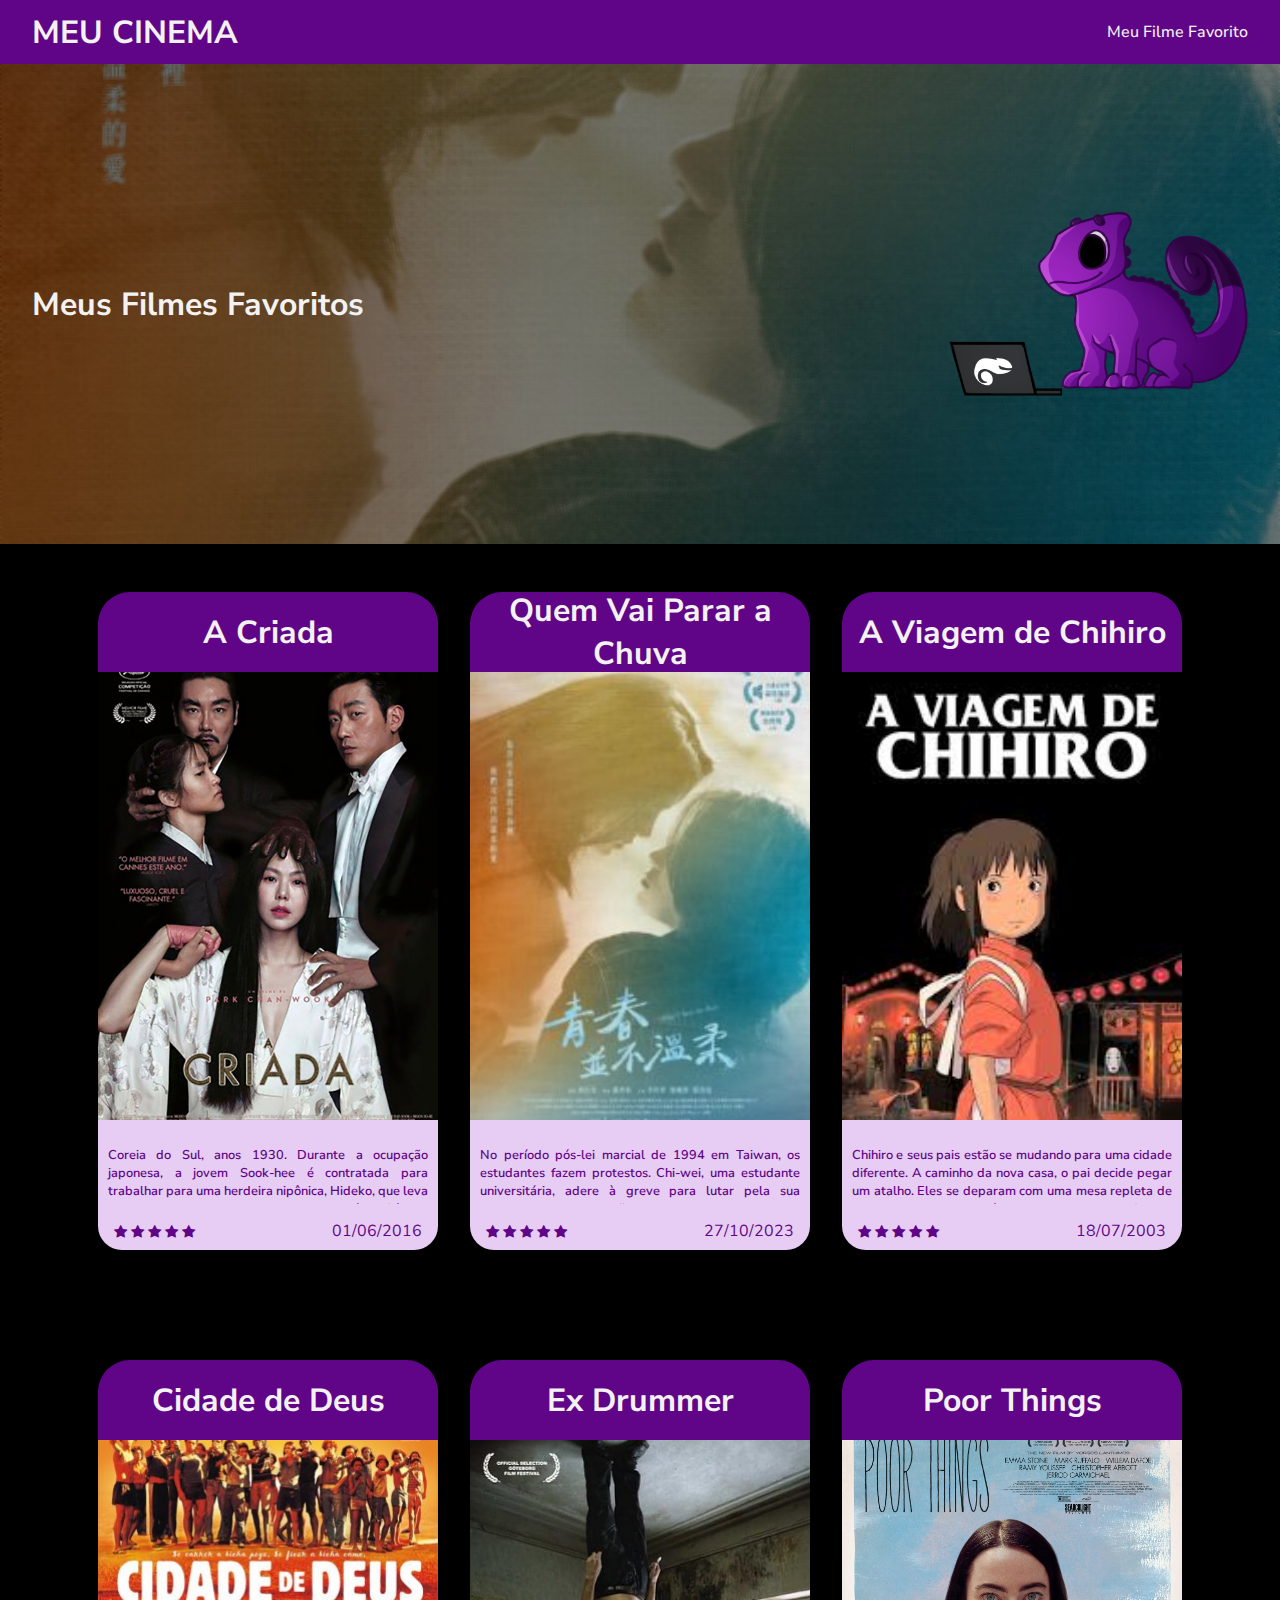
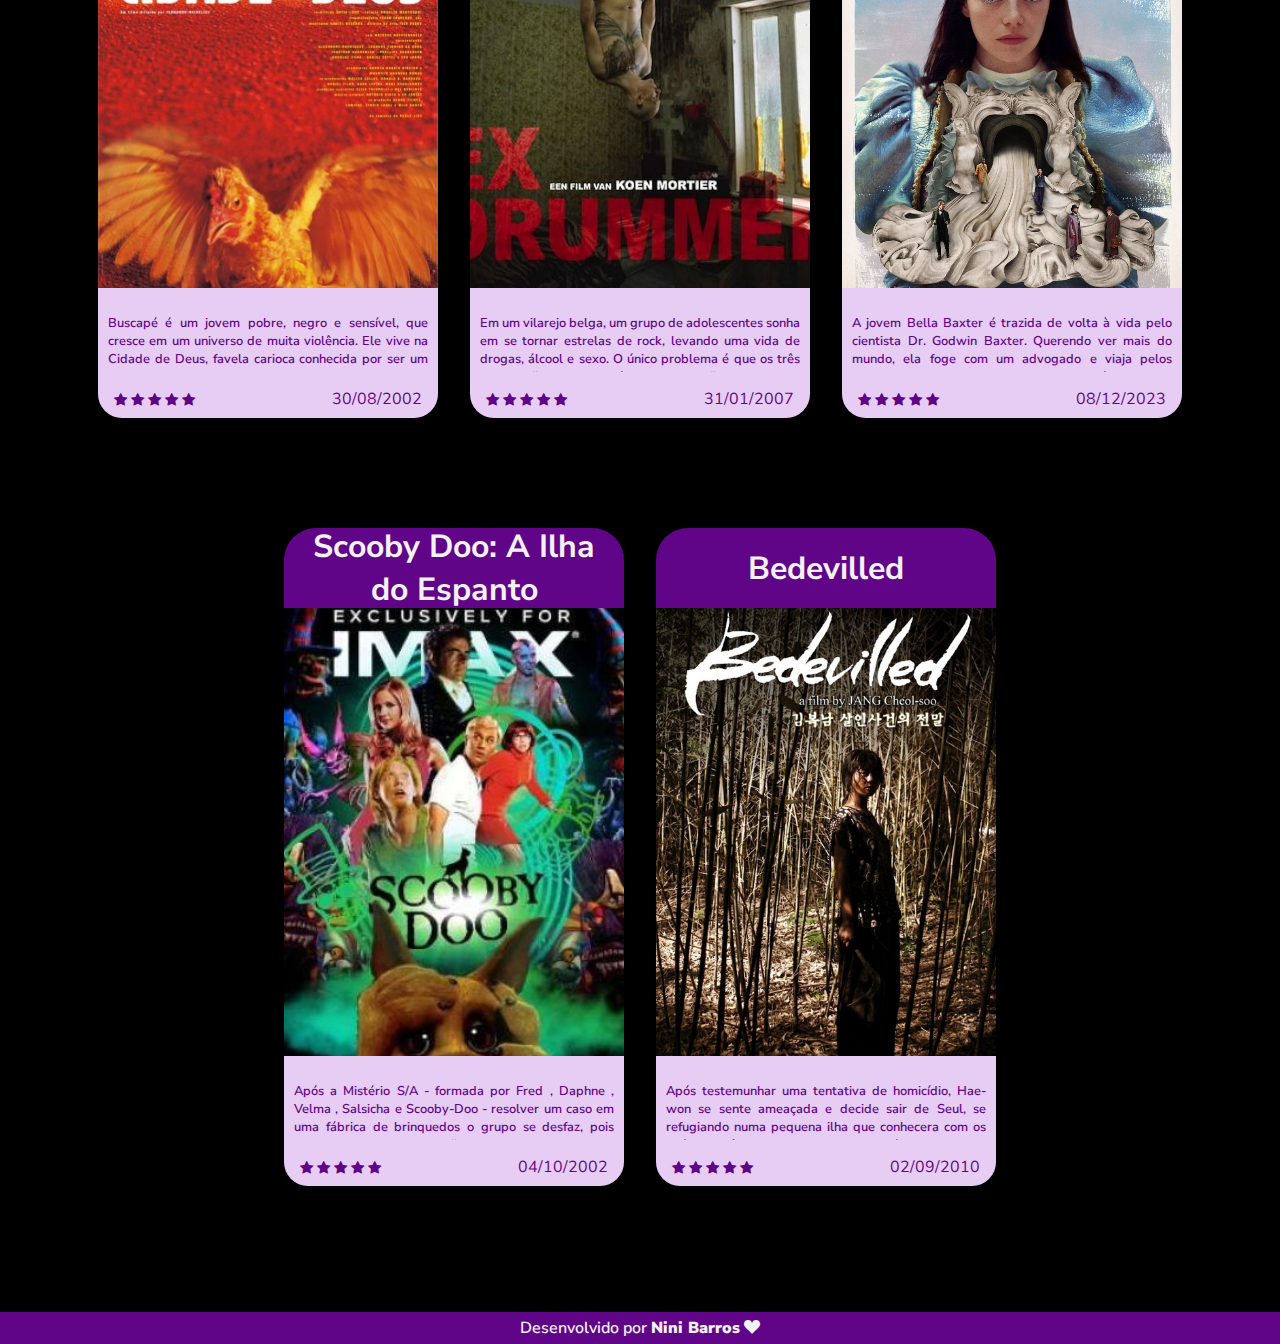
<file: Index.html>
<!DOCTYPE html>
<html lang = "pt-br">

  <head>
    <meta charset = "UTF-8" />
    <meta name = "viewport" content = "width=device-width, initial-scale=1.0" />
    <meta name = "author" content = "Nini Barros" />
    <meta
      name = "description"
      content= "Projeto final desenvolvido durante o curso Adaptelas"
    />
    <meta
      name="keywords"
      content="Desenvolvedora web front-end, HTML, CSS e JS"/>

    <link
      rel="stylesheet"
      href="https://cdn.jsdelivr.net/npm/bootstrap-icons@1.11.3/font/bootstrap-icons.min.css"/>
    <link rel="stylesheet" href="Global.css" />
    <link rel="stylesheet" href="Index.css" />

    <title>Meu Cinema</title>
  </head>


  <body>

    <header>
      <h1>Meu cinema</h1>
      <ul>
        <li>
          <a href="./favoriteMovie.html" class="link-pagina" target="_blank" >Meu Filme Favorito</a>
        </li>
      </ul>
    </header>

    <div class="banner">
      <h2>Meus Filmes Favoritos</h2>
      <img src="./imagens/imagens/cami.png" alt="Cami" />
    </div>

    <main>
      <div class="div-cards">

        <div class="card">
          <div class="cabecalho">
            <h2>A Criada</h2>
            <img src="./imagens/imagens/a criada.jpg" alt="A criada" />
          </div>

          <div class="conteudo">
            <p>
                Coreia do Sul, anos 1930. Durante a ocupação japonesa, a jovem Sook-hee é contratada para trabalhar para uma herdeira nipônica,
                Hideko, que leva uma vida isolada ao lado do tio autoritário. Só que Sook-hee guarda um segredo: 
                ela e um vigarista planejam desposar a herdeira, roubar sua fortuna e trancafiá-la em um sanatório. 
                Tudo corre bem com o plano, até que Sook-hee aos poucos começa a compreender as motivações de Hideko.
            </p>
            <div class="rodape">
              <div class="estrelinhas">
                <button class="bi bi-star-fill marcada"></button>
                <button class="bi bi-star-fill marcada"></button>
                <button class="bi bi-star-fill marcada"></button>
                <button class="bi bi-star-fill marcada"></button>
                <button class="bi bi-star-fill marcada"></button>
              </div>
              <p>01/06/2016</p>
            </div>
          </div>
        </div>

        <div class="card">
          <div class="cabecalho">
            <h2>Quem Vai Parar a Chuva</h2>
            <img src="./imagens/imagens/quem vai parar a chuva.jpg" alt="quem vai parar a chuva" />
          </div>
          <div class="conteudo">
            <p>
                No período pós-lei marcial de 1994 em Taiwan, os estudantes fazem protestos. Chi-wei, uma estudante universitária, 
                adere à greve para lutar pela sua liberdade de expressão. Durante o protesto, ela lentamente se sente atraída por Ching, 
                a namorada do líder da greve estudantil.
            </p>
            <div class="rodape">
              <div class="estrelinhas">
                <button class="bi bi-star-fill marcada"></button>
                <button class="bi bi-star-fill marcada"></button>
                <button class="bi bi-star-fill marcada"></button>
                <button class="bi bi-star-fill marcada"></button>
                <button class="bi bi-star-fill marcada"></button>
              </div>
              <p>27/10/2023</p>
            </div>
          </div>
        </div>

        <div class="card">
          <div class="cabecalho">
            <h2>A Viagem de Chihiro</h2>
            <img src="./imagens/imagens/a viagem de chihiro.jpeg" alt="a viagem de chihiro" />
          </div>
          <div class="conteudo">
            <p>
                Chihiro e seus pais estão se mudando para uma cidade diferente. A caminho da nova casa, o pai decide pegar um atalho. 
                Eles se deparam com uma mesa repleta de comida, embora ninguém esteja por perto. Chihiro sente o perigo, mas seus pais começam a comer. 
                Quando anoitece, eles se transformam em porcos. Agora, apenas Chihiro pode salvá-los.
            </p>
            <div class="rodape">
              <div class="estrelinhas">
                <button class="bi bi-star-fill marcada"></button>
                <button class="bi bi-star-fill marcada"></button>
                <button class="bi bi-star-fill marcada"></button>
                <button class="bi bi-star-fill marcada"></button>
                <button class="bi bi-star-fill marcada"></button>
              </div>
              <p>18/07/2003</p>
            </div>
          </div>
        </div>

        <div class="card">
          <div class="cabecalho">
            <h2>Cidade de Deus</h2>
            <img src="./imagens/imagens/CidadedeDeus.jpg" alt="cidade de Deus" />
          </div>
          <div class="conteudo">
            <p>
                Buscapé é um jovem pobre, negro e sensível, que cresce em um universo de muita violência. Ele vive na Cidade de Deus, 
                favela carioca conhecida por ser um dos locais mais violentos do Rio. Amedrontado com a possibilidade de se tornar um bandido, 
                Buscapé é salvo de seu destino por causa de seu talento como fotógrafo, o qual permite que siga carreira na profissão. 
                É por meio de seu olhar atrás da câmera que ele analisa o dia a dia da favela em que vive, onde a violência aparenta ser infinita.
            </p>
            <div class="rodape">
              <div class="estrelinhas">
                <button class="bi bi-star-fill marcada"></button>
                <button class="bi bi-star-fill marcada"></button>
                <button class="bi bi-star-fill marcada"></button>
                <button class="bi bi-star-fill marcada"></button>
                <button class="bi bi-star-fill marcada"></button>
              </div>
              <p>30/08/2002</p>
            </div>
          </div>
        </div>

        <div class="card">
          <div class="cabecalho">
            <h2>Ex Drummer</h2>
            <img src="./imagens/imagens/ex drummer.jpg" alt="ex drummer" />
          </div>
          <div class="conteudo">
            <p>
                Em um vilarejo belga, um grupo de adolescentes sonha em se tornar estrelas de rock, 
                levando uma vida de drogas, álcool e sexo. O único problema é que os três amigos são deficientes físicos, 
                e ainda não encontraram um baterista. Mas um dia um homem parece o candidato ideal para completar a banda: 
                um escritor de sucesso, sem deficiências físicas. O único problema é que este homem não sabe tocar bateria. 
                Mesmo assim, a banda se forma e começa sua precária trajetória musical, 
                até o momento em que o novo baterista passa a impor a todos as suas regras muito peculiares para lidar com a fama.
            </p>
            <div class="rodape">
              <div class="estrelinhas">
                <button class="bi bi-star-fill marcada"></button>
                <button class="bi bi-star-fill marcada"></button>
                <button class="bi bi-star-fill marcada"></button>
                <button class="bi bi-star-fill marcada"></button>
                <button class="bi bi-star-fill marcada"></button>
              </div>
              <p>31/01/2007</p>
            </div>
          </div>
        </div>

        <div class="card">
          <div class="cabecalho">
            <h2>Poor Things</h2>
            <img src="./imagens/imagens/tadinhos.jpg" alt="tadinhos" />
          </div>
          <div class="conteudo">
            <p>
                A jovem Bella Baxter é trazida de volta à vida pelo cientista Dr. Godwin Baxter. 
                Querendo ver mais do mundo, ela foge com um advogado e viaja pelos continentes. 
                Livre dos preconceitos de sua época, Bella exige igualdade e libertação.
            </p>
            <div class="rodape">
              <div class="estrelinhas">
                <button class="bi bi-star-fill marcada"></button>
                <button class="bi bi-star-fill marcada"></button>
                <button class="bi bi-star-fill marcada"></button>
                <button class="bi bi-star-fill marcada"></button>
                <button class="bi bi-star-fill marcada"></button>
              </div>
              <p>08/12/2023</p>
            </div>
          </div>
        </div>

        <div class="card">
            <div class="cabecalho">
              <h2>Scooby Doo: A Ilha do Espanto</h2>
              <img src="./imagens/imagens/scoobydoo.jpg" alt="scoobydoo" />
            </div>
            <div class="conteudo">
              <p>
                Após a Mistério S/A - formada por Fred , Daphne , Velma , Salsicha e Scooby-Doo - resolver um caso em uma fábrica de brinquedos 
                o grupo se desfaz, pois alguns dos membros não suportavam ver Fred creditando sempre para si os feitos mais difíceis. 
                Eles ficam sem se ver por dois anos, até Emile Mondavarious (Rowan Atkinson), o dono de um parque temático chamado "A Ilha do Espanto", 
                contratar cada um deles para resolver um mistério envolvendo o parque. Porém nenhum deles sabia que cada um dos ex-parceiros também fora contratado, 
                com o grupo se encontrando na hora do embarque e concordando em trabalhar juntos mais uma vez. 
                Ao chegarem à Ilha do Espanto eles são recebidos por Mondavarious, que lhes diz acreditar que alguém jogou uma praga na ilha, 
                pois os jovens chegam normais mas ao saírem são pessoas bem diferentes, muito mais sérios e agressivos. Daphne, 
                Velma e Fred iniciam uma disputa particular para ver quem resolve o caso primeiro, 
                sem imaginarem quem está por trás dos acontecimentos da Ilha do Espanto.
              </p>
              <div class="rodape">
                <div class="estrelinhas">
                  <button class="bi bi-star-fill marcada"></button>
                  <button class="bi bi-star-fill marcada"></button>
                  <button class="bi bi-star-fill marcada"></button>
                  <button class="bi bi-star-fill marcada"></button>
                  <button class="bi bi-star-fill marcada"></button>
                </div>
                <p>04/10/2002</p>
              </div>
            </div>
          </div>

          <div class="card">
            <div class="cabecalho">
              <h2>Bedevilled</h2>
              <img src="./imagens/imagens/bedevilled.jpg" alt="bedevilled" />
            </div>
            <div class="conteudo">
              <p>
                Após testemunhar uma tentativa de homicídio, Hae-won se sente ameaçada e decide sair de Seul, 
                se refugiando numa pequena ilha que conhecera com os avós na infância. Mas nada na ilha será como antes, 
                e ela terá que enfrentar uma realidade assustadora.
              </p>
              <div class="rodape">
                <div class="estrelinhas">
                  <button class="bi bi-star-fill marcada"></button>
                  <button class="bi bi-star-fill marcada"></button>
                  <button class="bi bi-star-fill marcada"></button>
                  <button class="bi bi-star-fill marcada"></button>
                  <button class="bi bi-star-fill marcada"></button>
                </div>
                <p>02/09/2010</p>
              </div>
            </div>
          </div>

          
      </div>

    </main>

    <footer>
      <p>
        Desenvolvido por
        <b>Nini Barros</b> <i class="bi bi-suit-heart-fill"></i> 
      </p>
    </footer>
  </body>
</html>
</file>
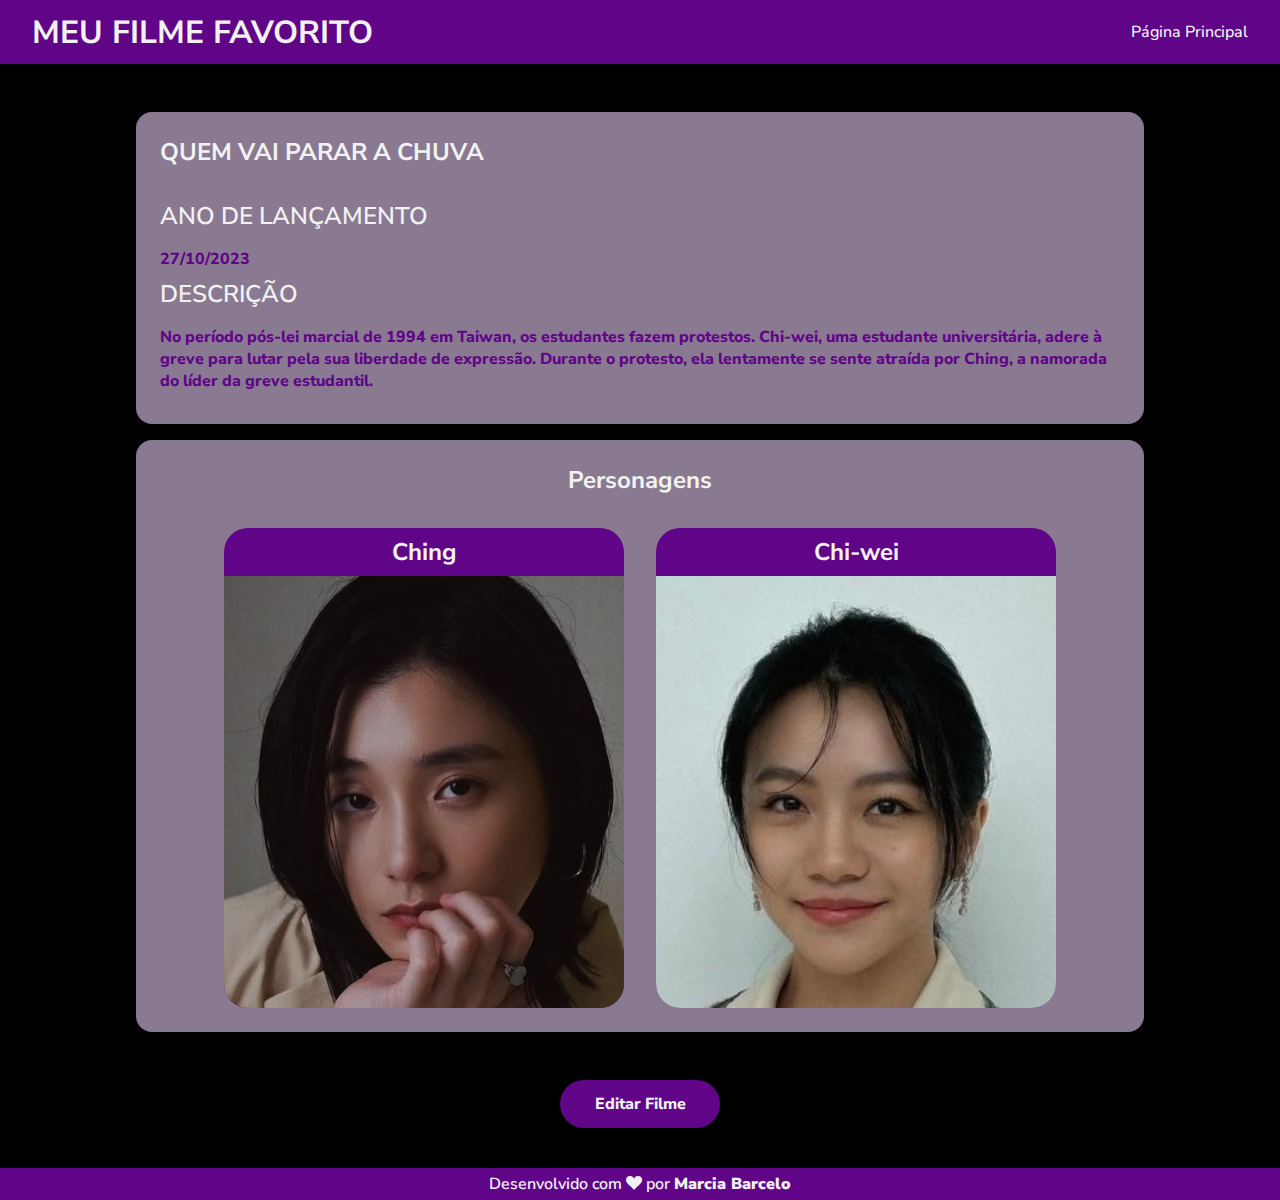
<file: FavoriteMovie.html>
<!DOCTYPE html>
<html lang="pt-br">
  <head>
    <meta charset="UTF-8" />
    <meta name="viewport" content="width=device-width, initial-scale=1.0" />
    <meta name="author" content="Marcia Barcelo" />
    <meta
      name="description"
      content="Projeto final criada durante curso Adaptelas ofertado por Adapti"
    />
    <meta
      name="keywords"
      content="Desenvolvedora web front-end, HTML, CSS e JS"
    />
    <link
      rel="stylesheet"
      href="https://cdn.jsdelivr.net/npm/bootstrap-icons@1.11.3/font/bootstrap-icons.min.css"
    />
    <link rel="stylesheet" href="Global.css" />
    <link rel="stylesheet" href="FavoriteMovie.css" />    
    <title>Meu Cinema</title>
  </head>
  <body>
    <header>
      <h1>Meu Filme Favorito</h1>
      <ul>
        <li>
          <a href="./index.html" class="link-pagina">Página Principal</a>
        </li>
      </ul>
    </header>
    <main>
      <div class="div-informacoes">
        <h2 id="nome">Quem Vai Parar a Chuva</h2>
        <div>
          <h2>Ano de lançamento</h2>
          <p id="data">27/10/2023</p>
        </div>
        <div>
          <h2>Descrição</h2>
          <p id="descricao">
            No período pós-lei marcial de 1994 em Taiwan, os estudantes fazem protestos. Chi-wei, uma estudante universitária, 
            adere à greve para lutar pela sua liberdade de expressão. Durante o protesto, ela lentamente se sente atraída por Ching, 
            a namorada do líder da greve estudantil.
          </p>
        </div>
      </div>

      <div class="div-personagens">
        <h2>Personagens</h2>
        <div class="cards">
          <div>
            <h2 id="personagem-um">Ching</h2>
            <img
              src="./imagens/imagens/ching.jpg"
              alt="personagem ching"
              id="imagem-personagem-ching"
            />
          </div>

          <div>
            <h2 id="personagem-dois">Chi-wei</h2>
            <img src="./imagens/imagens/chi-wei.jpg" 
            alt="personagem chi-wei" 
            id="imagem-personagem-chi-wei" 
            />
          </div>

        </div>
      </div>

      <button id="abrir-modal">Editar Filme</button>
    </main>
    <div class="escondida div-modal" id="modal">
      <div>
        <h2>Adicionar Filme</h2>
        <form action="" id="novo-filme">
          <label for="novo-nome">Nome</label>
          <input type="text" placeholder="Nome do filme" id="novo-nome" />
          <label for="nova-data">Data</label>
          <input type="date" placeholder="Data de lançamento" id="nova-data" />
          <label for="nova-descricao">Descrição</label>
          <input
            type="text"
            placeholder="Descrição do filme"
            id="nova-descricao"
          />

          <label for="nome-p1">Nome do Personagem 1</label>
          <input type="text" placeholder="Nome do Personagem um" id="novo-p1" />
          <label for="novo-p1">Imagem do Personagem 1</label>
          <input
            type="file"
            placeholder="Imagem do personagem um"
            class="input-arquivo"
            id="nova-imagem-p1"
            value=""
          />

          <label for="nome-p2">Nome do Personagem 2</label>
          <input
            type="text"
            placeholder="Nome do Personagem dois"
            id="novo-p2"
          />
          <label for="imagem-p2">Imagem do Personagem 2</label>
          <input
            type="file"
            placeholder="Imagem do personagem dois"
            class="input-arquivo"
            id="nova-imagem-p2"
            value=""
          />

          <button id="salvar">Salvar</button>
        </form>
      </div>
    </div>
    <footer>
      <p>
        Desenvolvido com <i class="bi bi-suit-heart-fill"></i> por
        <b>Marcia Barcelo</b>
      </p>
    </footer>
    <script src="./Script.js"></script>
  </body>
</html>
</file>
<file: Global.css>
/* Estilo geral */
@import url('https://fonts.googleapis.com/css2?family=Nunito+Sans:ital,opsz,wght@0,6..12,200..1000;1,6..12,200..1000&display=swap');
*{
    margin: 0;
    padding: 0;
    font-family: "Nunito Sans", sans-serif;
}
:root{
    --purple: #610588;
    --opacity-dark: #61058898;
    --light-purple: #e7cdf3;
    --opacity-purple: #e7cdf398;
    --off-white: #f2f2f2;
}

/* Estilo do header */
header{
    background-color: var(--purple);
    color: var(--off-white);
    display: flex;
    justify-content: space-between;
    align-items: center;
    height: 4rem; /*16px = 1rem*/
    font-weight: 500;
}
header > h1{
    margin-left: 2rem;
    text-transform: uppercase;
}
header > ul li{
    list-style-type: none;
    margin-right: 2rem;
}
.link-pagina{
    color: var(--off-white);
    text-decoration: none;
}

/* Estilo do body */
body{
    background-color: black;
    color: var(--off-white);
    /* background-size: cover; */
}

/* Estilo do footer*/
footer{
    background-color: var(--purple);
    height: 2rem;
    color: var(--off-white);
    display: flex;
    justify-content: center;
    align-items: center;
    font-weight: 600;
}

/* Responsividade */

@media screen and (max-width: 425px){
    header > h1{
        font-size: large;
        margin-left: 1rem;
    }
    .link-pagina{
        font-size: 0.9rem;
        margin-right: 1rem;
    }
}
</file>
<file: Index.css>
.banner {
    color: var(--off-white);
    display: flex;
    justify-content: space-between;
    align-items: center;
    background-image: linear-gradient(rgba(0, 0, 0, 0.5), rgba(0, 0, 0, 0.5)),
      url(./imagens/imagens/banner.jpg);
    background-position: center;
    background-size: cover;
    height: 30rem;
    margin-bottom: 3rem;
  }
  
  .banner > h2 {
    margin-left: 2rem;
    font-size: 2rem;
  }
  .banner > img {
    width: 300px;
    margin-right: 2rem;
  }
  
  /* Estilo da Main */
  main {
    margin-bottom: 3rem;
  }
  .div-cards {
    display: flex;
    flex-wrap: wrap;
    justify-content: center;
    align-items: center;
    gap: 2rem;
    margin: 0 1rem 0 1rem;
  }
  /* Estilo do Card */
  .card {
    width: 21.25rem;
    height: 46rem;
  }
  .cabecalho {
    background-color: var(--purple);
    color: var(--off-white);
    border-radius: 2rem 2rem;
    text-align: center;
    display: flex;
    flex-direction: column;
    justify-content: center;
    align-items: center;
  }
  .cabecalho > img {
    width: 100%;
    height: 28rem;
    object-fit: cover;
  }
  .cabecalho > h2 {
    font-size: 2rem;
    margin: 0 0.5rem 0 0.5rem;
    height: 5rem;
    display: flex;
    align-items: center;
    justify-content: center;
  }
  .conteudo {
    background-color: var(--light-purple);
    color: var(--purple);
    display: flex;
    justify-content: center;
    text-align: center;
    flex-direction: column;
    border-radius: 0 0 1.5rem 1.5rem;
    width: 100%;
  }
  .conteudo > p {
    text-align: justify;
    font-weight: 600;
    font-size: 0.8rem;
    margin-top: 1rem;
    margin-bottom: 0.5rem;
    max-height: 3rem;
    min-height: 3rem;
    padding: 10px;
    overflow-y: scroll;
  }
  .conteudo > p::-webkit-scrollbar {
    width: 0;
    background: transparent;
  }
  .rodape {
    display: flex;
    justify-content: space-between;
    padding: 0.5rem 1rem 0.5rem 1rem;
  }
  
  .estrelinhas > button {
    background-color: transparent;
    border: none;
  }
  .marcada {
    color: var(--purple);
  }
  
  /* Respomsividade */
  
  @media screen and (max-width: 425px){
    .banner > img{
        width: 200px;
        margin-right: 1rem;
    }
    .banner > h2{
        font-size: 1.5rem;
        margin-left: 1rem;
    }
  }
</file>
<file: FavoriteMovie.css>
/* Estilo do main */
main{
    display: flex;
    flex-direction: column;
    justify-content: center;
    align-items: center;
    margin-bottom: 2.5rem;
}
/* Estilo de Informacoes */
.div-informacoes{
    background-color: var(--opacity-purple);
    width: 60rem;
    border-radius: 1rem;
    margin-top: 3rem;
    margin-bottom: 1rem;
    padding: 1.5rem;
}
.div-informacoes> h2{
    text-transform: uppercase;
    color: var(--off-white);
    margin-bottom: 2rem;
}

.div-informacoes > div > h2{
    text-transform: uppercase;
    color: var(--off-white);
    margin-bottom: 1rem;
    font-weight: 600;
}
.div-informacoes > div p{
    color: var(--purple);
    font-weight: 800;
    margin-bottom: 0.5rem;
}
.div-personagens{
    background-color: var(--opacity-purple);
    width: 60rem;
    border-radius: 1rem;
    margin-bottom: 1rem;
    padding: 1.5rem;
    text-align: center;
    color: var(--off-white);
}

.div-personagens > h2{
    margin-bottom: 2rem;
}
.cards{
    display: flex;
    justify-content: center;
    align-items: center;
    margin: 0 1rem 0 1rem;
    
}
.cards > div{
    background-color: var(--purple);
    border-radius: 1.5rem;
    margin-right: 1rem;
    margin-left: 1rem;
    width: 25rem;
    height: 30rem;
}
.cards > div > h2{
    height: 3rem;
    display: flex;
    align-items: center;
    justify-content: center;
}
.cards > div > img{
    width: 100%;
    object-fit: cover;
    height: 27rem;
    border-radius: 0 0 1.5rem 1.5rem;
}

/* Estilo do Botão */
#abrir-modal{
    border: none;    
    background-color: var(--purple);
    color: var(--off-white);
    font-size: 1rem;
    font-weight: 800;
    width: 10rem;
    height: 3rem;
    border-radius: 2rem;
    margin-top: 2rem;
    cursor: pointer;
}

/* Estilo do Modal */
.div-modal{
    height: 60rem;
    display: block;
    position: fixed;
    z-index: 1;
    left: 0;
    top: 0;
    width: 100%;
    height: 100%;
    color: var(--off-white);
}
.div-modal > div{
    background-color: var(--opacity-dark);
    margin: 5rem auto;
    width: 40rem;
    border-radius: 2rem;
    display: flex;
    justify-content: center;
    align-items: center;
    flex-direction: column;
}

.div-modal > div > h2{
    margin-top: 2rem;
}
form{
    display: flex;
    flex-direction: column;
    justify-content: center;
    align-items: center;
    gap: 1rem;
    padding: 1rem;
}
input{    
    text-align: center;

    width: 19rem;
    border: none;
    color: var(--purple);
    padding-left: 0.5rem;
    border-radius: 2rem;
    font-weight: 700;
    height: 1.5rem;
}
input::placeholder{
    border: none;
    color: var(--purple);
    font-weight: 700;
    text-align: center;
}

.input-arquivo{
    color: var(--off-white);
    border-radius: 0;
    padding-left: 0;
}
form > button{
    justify-self: center;
    font-weight: 700;
    border: none;
    color: var(--purple);
    width: 15rem;
    border-radius: 2rem;
    margin-bottom: 1.5rem;
    height: 1.5rem;
}
.escondida{
    display: none;
}

/* Estilos adicionais para dispositivos menores */
@media (max-width: 768px) {
    header > h1{
        font-size: large;
        margin-left: 1rem;
    }
    .link-pagina{
        font-size: 0.9rem;
        margin-right: 1rem;
    }
    .div-informacoes, .div-personagens {
        width: 90%;
    }

    .cards {
        flex-direction: column;
        align-items: center;
       
    }
    
    .cards>div {
        margin-bottom: 40px;
        width: 90%;
    }

    #abrir-modal {
        width: 100%;
        max-width: 12rem;
    }
}
</file>
